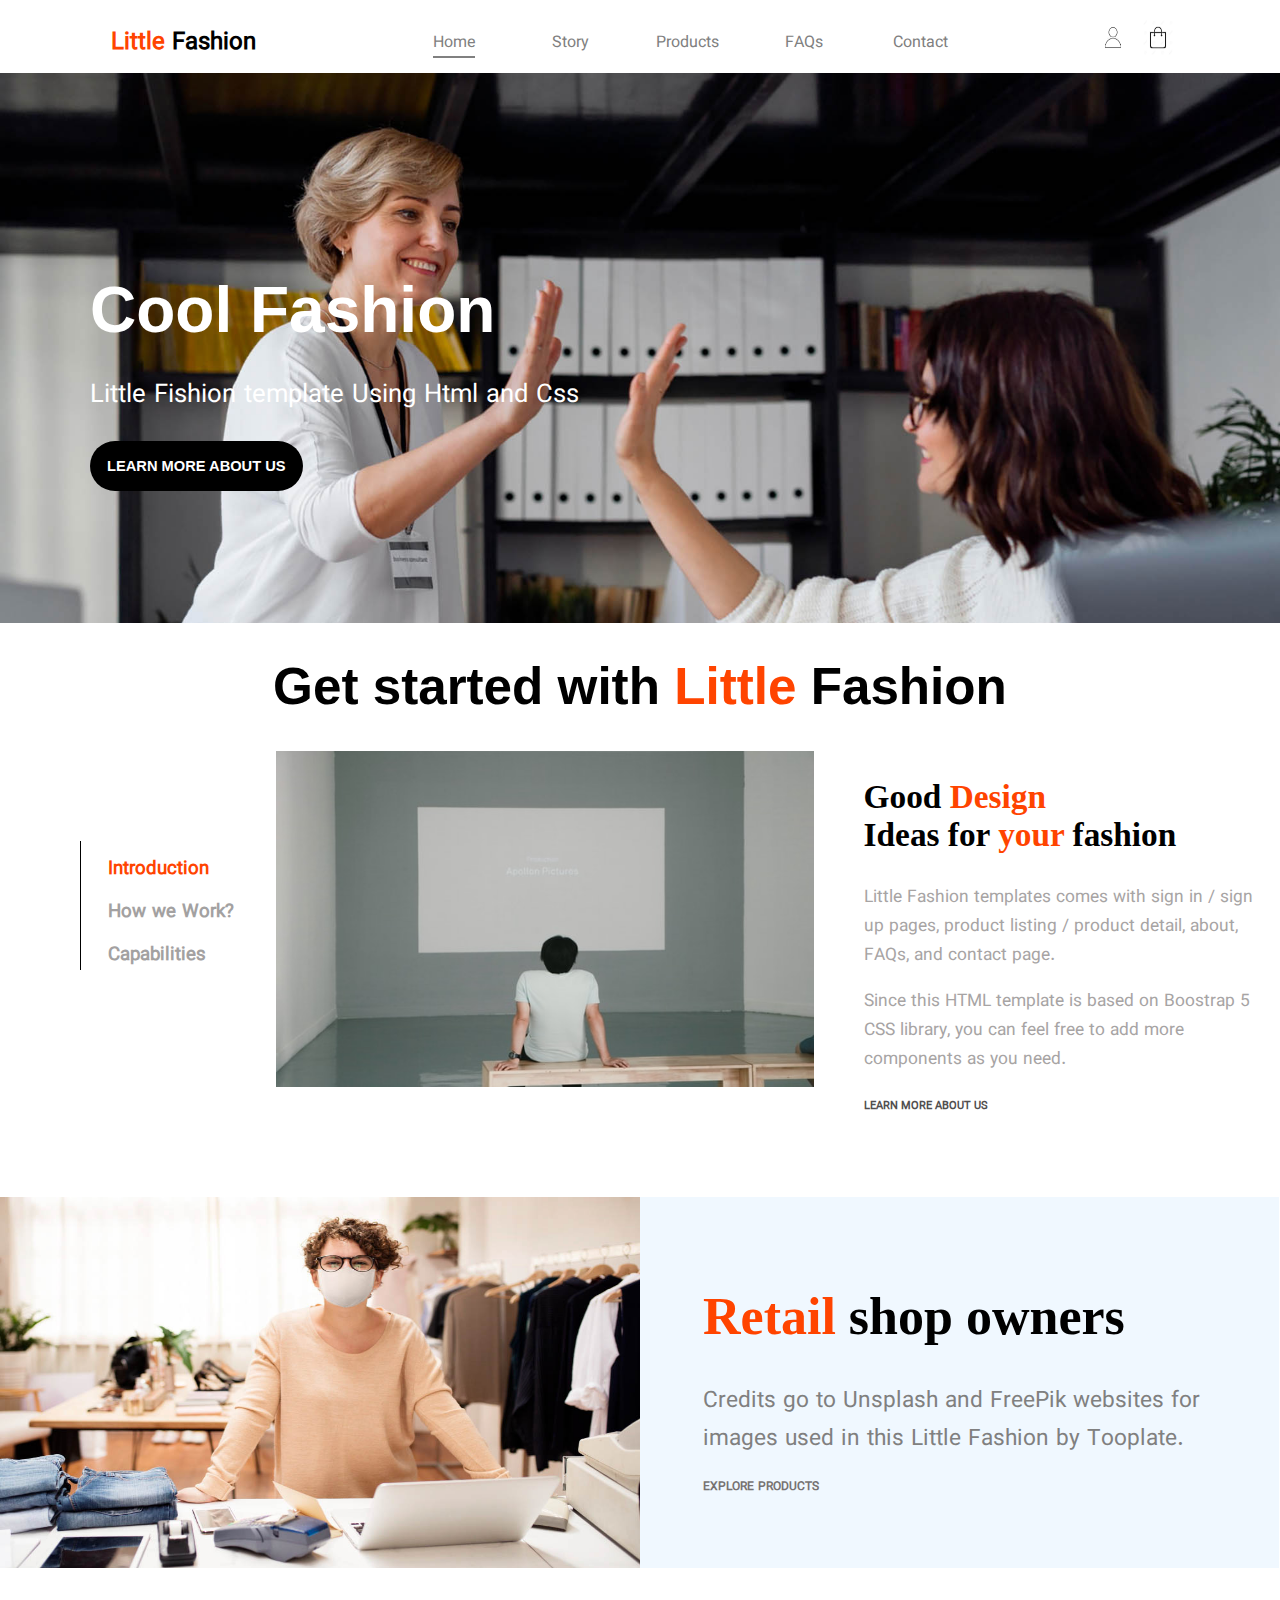
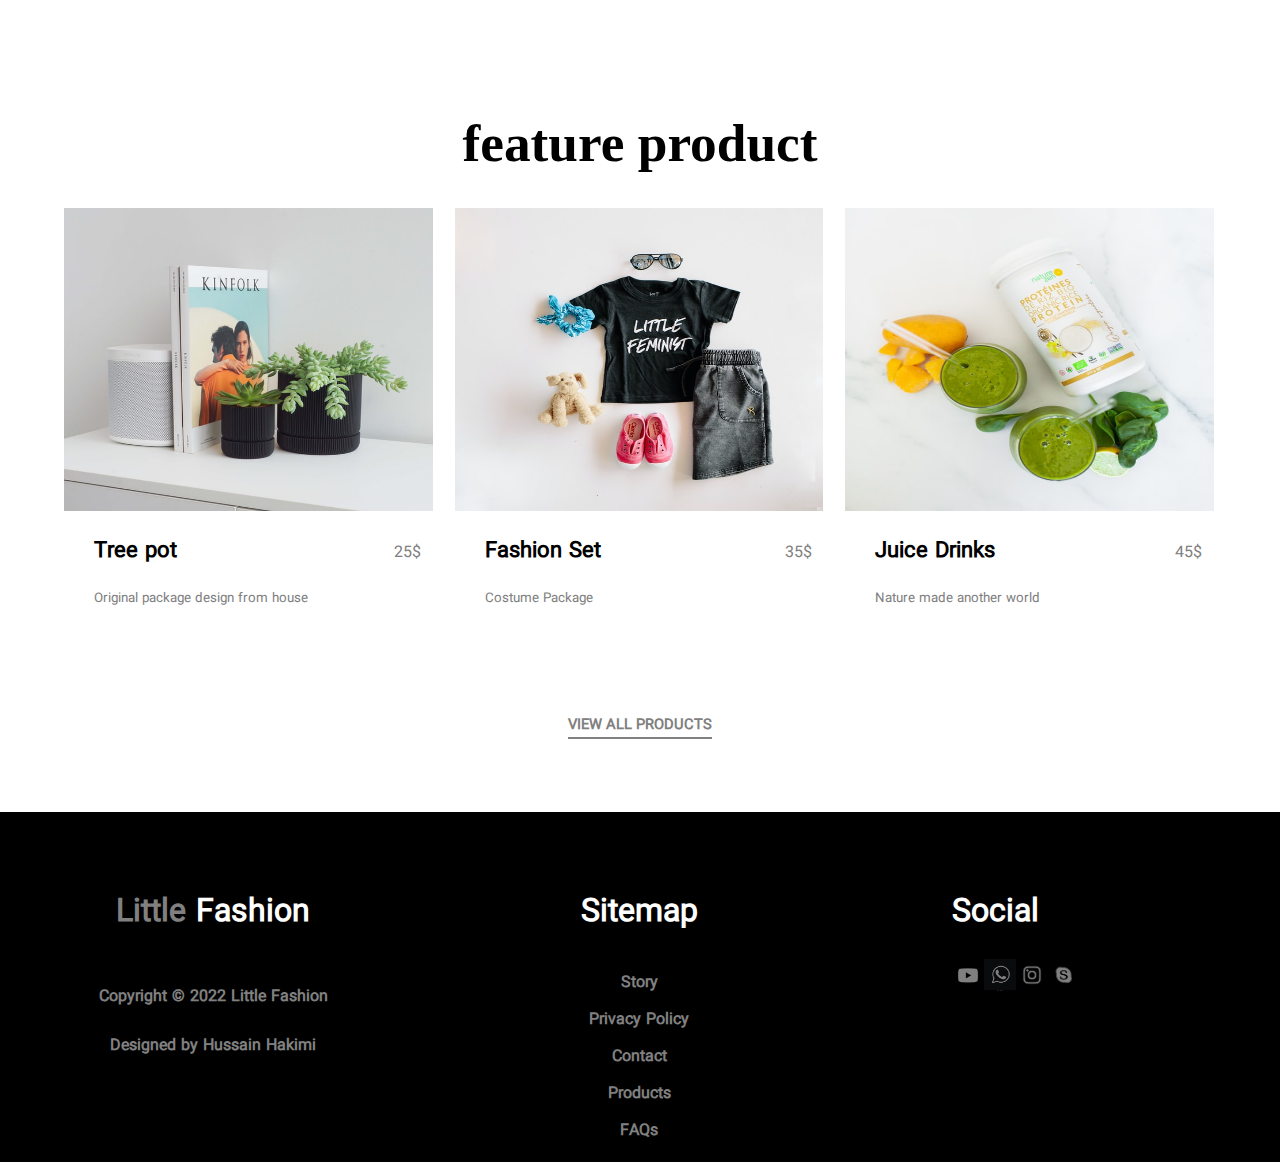
<file: index.html>
<!DOCTYPE html>
<html lang="en">
<head>
    <meta charset="UTF-8">
    <meta http-equiv="X-UA-Compatible" content="IE=edge">
    <meta name="viewport" content="width=device-width, initial-scale=1.0">
    <title>Fashion Website</title>

    <link rel="stylesheet" href="style.css">
</head>
<body>
    <div id="contianer">
        <nav>        
                <div id="name">
                    <h2><span style="color: #ff4400;">Little</span> Fashion</h2>
                </div>
                <div id="menu">
                    <ul>
                        <li>
                            <a class="active">
                                Home
                            </a>
                        </li>
                        <li>
                            <a>
                                Story
                            </a>
                        </li>
                        <li>
                            <a>
                                Products
                            </a>
                        </li>
                        <li>
                            <a>
                                FAQs
                            </a>
                        </li>
                        <li>
                            <a>
                                Contact
                            </a>
                        </li>
                    </ul>
                </div>
                <div id="icons">
                    <img src="images/user.jpg">
                    <img src="images/bag_icon.jpg">
                </div>
        </nav>        
        <div id="main_img">
            <div id="img_text">
                <h1> Cool Fashion</h1>
                <p>Little Fishion template Using Html and Css</p>
                <button>learn more about us</button>
            </div>
        </div>

        <div id="get_started">
            <h1>Get started with <span style="color: #ff4400;">Little</span> Fashion</h1>
            <div id="get_started_list">
                <ul>
                    <li>
                        <a style="color: #ff4400;" href="#">
                            Introduction
                        </a>
                    </li>
                    <li>
                        <a href="#">
                            How we Work?
                        </a>
                    </li>
                    <li>
                        <a href="#">
                            Capabilities
                        </a>
                    </li>
                </ul>
            </div>
            <div id="get_img">
                <img src="images/pim-chu-z6NZ76_UTDI-unsplash.jpeg">
            </div>
            <div id="get_text">
                <h2>Good <span>Design</span> <br>Ideas for <span>your</span> fashion</h2>
                <p>
                    Little Fashion templates comes
                     with sign in / sign up pages, product listing / 
                     product detail, about, FAQs, and contact page.
                </p>
                <p>
                    Since this HTML
                     template is based on Boostrap 5 CSS library, 
                     you can feel free to add more components as you need.
                </p>

                <a href="#">
                    Learn More about us
                </a>
            </div>
        </div>

        <div id="owner">
            <div id="owner_main">
                <div id="owner_img">
                    <img src="images/retail-shop-owner-mask-social-distancing-shopping.jpg">
                </div>
                <div id="owner_text">
                    <h1><span style="color: #ff4400;">Retail</span> shop owners</h1>
                    <p>Credits go to Unsplash and FreePik websites for images used in this Little Fashion by Tooplate.</p>
                    <a href="#">explore products</a>
                </div>
            </div>
        </div>

        <div id="feature_product">
            <div id="title">
                <h1>feature product</h1>
            </div>
            <div id="product_img">
                <ul>
                    <li>
                        <a href="#" class="img_link">
                            <img src="images/evan-mcdougall-qnh1odlqOmk-unsplash.jpeg">
                        </a>
                        <a class="p_title" href="#">
                            Tree pot
                        </a>
                        <span class="price">25$</span>
                        <span class="subspan">Original package design from house</span>
                    </li>
                    <li>
                        <a href="#" class="img_link">
                            <img src="images/jordan-nix-CkCUvwMXAac-unsplash.jpeg">
                        </a>
                        <a class="p_title" href="#">
                            Fashion Set
                        </a>
                        <span class="price">35$</span>
                        <span class="subspan">Costume Package</span>

                    </li>
                    <li>
                        <a href="#" class="img_link">
                            <img src="images/nature-zen-3Dn1BZZv3m8-unsplash.jpeg">
                        </a>
                        <a class="p_title" href="#">
                            Juice Drinks
                        </a>
                        <span class="price">45$</span>
                        <span class="subspan">Nature made another world</span>

                    </li>
                </ul>
            </div>
        </div>
        
        <div id="view_products">
            <a href="#">View All Products</a>

        </div>
        
        <footer>
            <div id="footer_copy">
                <h1> <span id="red">Little</span> Fashion</h1>
                <p>
                    Copyright © 2022 Little Fashion
                </p>
                <p>
                    Designed by Hussain Hakimi
                </p>
            </div>
            
            <div id="footer_menu">
                <h1>Sitemap</h1>
                <ul>
                    <li>
                        <a href="#">
                            Story
                        </a>
                    </li>
                    <li>
                        <a href="#">
                            Privacy Policy
                        </a>
                    </li>
                    <li>
                        <a href="#">
                            Contact
                        </a>
                    </li>
                    <li>
                        <a href="#">
                            Products
                        </a>
                    </li>
                    <li>
                        <a href="#">
                            FAQs
                        </a>
                    </li>
                </ul>
            </div>

            <div id="footer_social">
                <h1>Social</h1>
                <a>
                    <img src="images/youtube.jpg">
                </a>
                <a>
                    <img src="images/whatsapp2.png">
                </a>
                <a>
                    <img src="images/insta3.jpg">
                </a>
                <a>
                    <img src="images/skype4.jpg">
                </a>
            </div>

        </footer>
    </div>
</body>
</html>
</file>
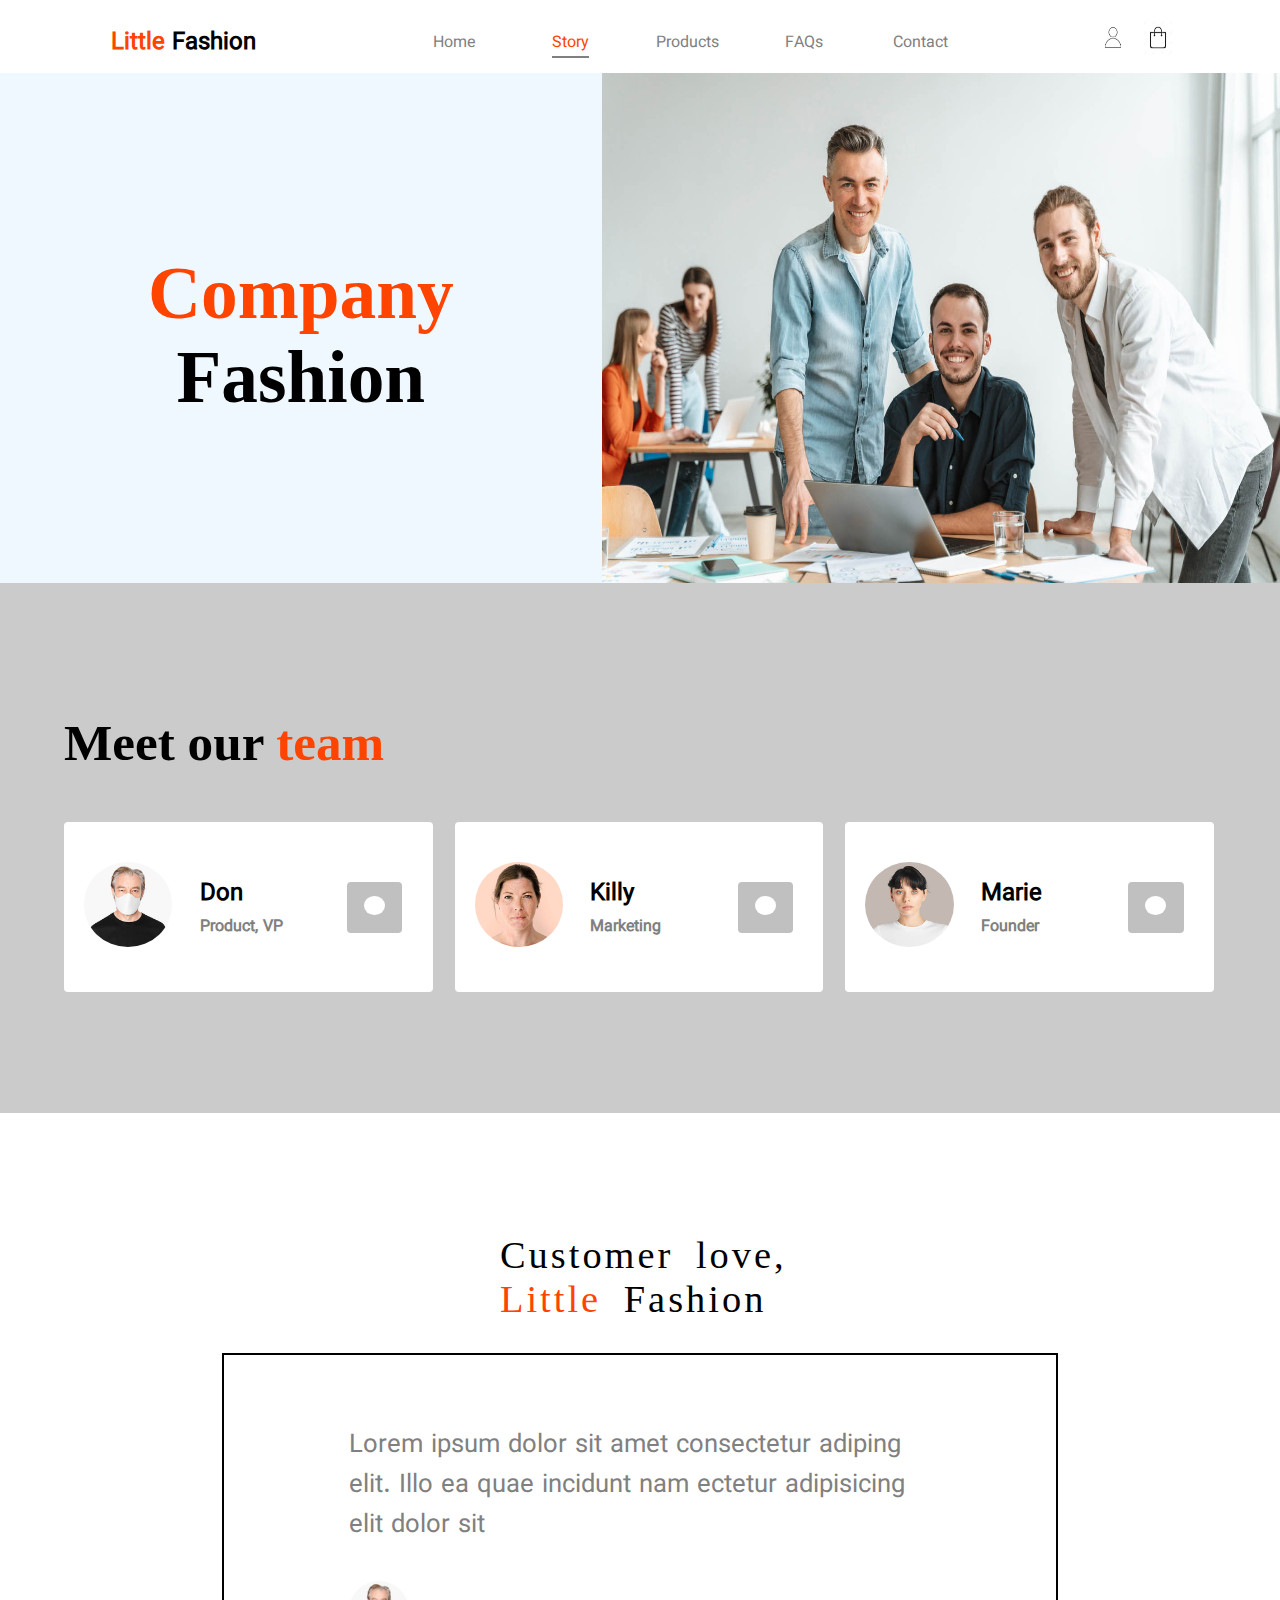
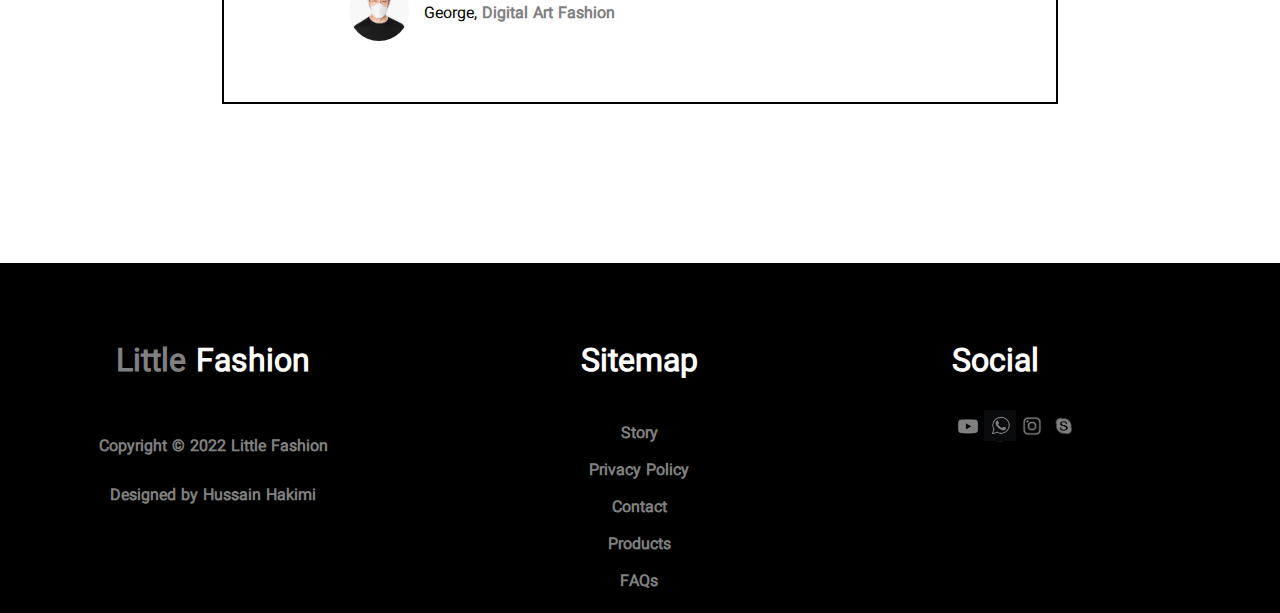
<file: about.html>
<!DOCTYPE html>
<html lang="en">
<head>
    <meta charset="UTF-8">
    <meta http-equiv="X-UA-Compatible" content="IE=edge">
    <meta name="viewport" content="width=device-width, initial-scale=1.0">
    <title>Fashion Website</title>
    <link rel="stylesheet" href="style.css">
</head>
<body>
    <div id="contianer">
        <nav>        
                <div id="name">
                    <h2><span style="color: #ff4400;">Little</span> Fashion</h2>
                </div>
                <div id="menu">
                    <ul>
                        <li>
                            <a href="index.html" >
                                Home
                            </a>
                        </li>
                        <li>
                            <a href="about.html" style="color: #ff4400;" class="active">
                                Story
                            </a>
                        </li>
                        <li>
                            <a href="">
                                Products
                            </a>
                        </li>
                        <li>
                            <a href="">
                                FAQs
                            </a>
                        </li>
                        <li>
                            <a href="">
                                Contact
                            </a>
                        </li>
                    </ul>
                </div>
                <div id="icons">
                    <img src="images/user.jpg">
                    <img src="images/bag_icon.jpg">
                </div>
        </nav>        

        
        <div id="company_fashion">
            
            <div id="com_img">
                <img src="images/businesspeople-meeting-office-working.jpg">
            </div>
            <div id="com_text">
                <h1> <span style="color: #ff4400;">Company</span><br> Fashion</h1>
            </div>
        </div>

            <!-- Start of Our Team Section -->
            
        <div id="our_team">
            <div id="team">
                <h1>Meet our <span style="color: #ff4400;">team</span></h1>
                <ul>
                    <li>
                        <span class="team_img">
                            <img src="images/senior-man-wearing-white-face-mask-covid-19-campaign-with-design-space.jpeg">
                        </span>
                        <span class="team_name">
                            <h2>Don</h2>
                            <p>Product, VP</p>
                        </span>
                        <span class="team_add">
                            <a href=""></a>
                        </span>

                    </li>
                    <li>
                        <span class="team_img">
                            <img src="images/portrait-british-woman.jpeg">
                        </span>
                        <span class="team_name">
                            <h2>Killy</h2>
                            <p>Marketing</p>
                        </span>
                        <span class="team_add">
                            <a href=""></a>
                        </span>

                    </li>
                    <li>
                        <span class="team_img">
                            <img src="images/beautiful-woman-face-portrait-brown-background.jpeg">
                        </span>
                        <span class="team_name">
                            <h2>Marie</h2>
                            <p>Founder</p>
                        </span>
                        <span class="team_add">
                            <a href=""></a>
                        </span>

                    </li>
                </ul>
            </div>
        </div>
            <!-- End of Our Team Section -->

            <!-- Start of Message Section -->
        <div id="message">
            <div id="message_title">
                <p>Customer love,<br><span style="color: #ff4400;">Little</span> Fashion</p>
            </div>
            <div id="message_text">
                <div id="m_text">
                    
                    <span id="m_span1">
                        Lorem ipsum dolor sit amet consectetur adiping elit. Illo ea quae incidunt nam 
                        ectetur adipisicing elit dolor sit
                    </span>
                    <span id="m_img">
                        <img src="images/senior-man-wearing-white-face-mask-covid-19-campaign-with-design-space.jpeg">
                    </span>
                    <span id="m_img_title">George,<span style="color: gray; font-weight:bold"> Digital Art Fashion</span>

                    </span>
                </div>

            </div>

        </div>
            <!-- End of Message Section -->
            <!-- Start of Footer Section -->
        <footer>
            <div id="footer_copy">
                <h1> <span id="red">Little</span> Fashion</h1>
                <p>
                    Copyright © 2022 Little Fashion
                </p>
                <p>
                    Designed by Hussain Hakimi
                </p>
            </div>
            
            <div id="footer_menu">
                <h1>Sitemap</h1>
                <ul>
                    <li>
                        <a href="#">
                            Story
                        </a>
                    </li>
                    <li>
                        <a href="#">
                            Privacy Policy
                        </a>
                    </li>
                    <li>
                        <a href="#">
                            Contact
                        </a>
                    </li>
                    <li>
                        <a href="#">
                            Products
                        </a>
                    </li>
                    <li>
                        <a href="#">
                            FAQs
                        </a>
                    </li>
                </ul>
            </div>

            <div id="footer_social">
                <h1>Social</h1>
                <a>
                    <img src="images/youtube.jpg">
                </a>
                <a>
                    <img src="images/whatsapp2.png">
                </a>
                <a>
                    <img src="images/insta3.jpg">
                </a>
                <a>
                    <img src="images/skype4.jpg">
                </a>
            </div>
        </footer>
                    <!-- End of Footer Section -->

    </div>
</body>
</html>
</file>
<file: style.css>
@font-face{
    font-family: 'vazir';
    src:url('fonts/Vazir.woff');
}
body{
    font-family: vazir;
    margin: 0;
}

#contianer{
    width: 100%;
    height: 100%;
    margin: 0;
}
/* Start of Navbar */

nav{
    width: 100%;
    height: 73px;
    background: #fff;
    position: sticky;
    top: 0;
    z-index: 200;
}

#name{
    width: 20%;
    text-align: right;
    line-height: 43px;
    font-weight: bold;
    float: left;
}
#name h2:hover{
    color: #ff4400;
}
#menu{
    width: 65%;
    height: 100%;
    float: left;
}
.active{
    color:#ff4400;
    border-bottom:2px solid gray;
}
#menu ul{
    width: 70%;
    height: 100%;
    padding-left: 140px;
    margin: 0;
}
#menu ul li{
    width: 20%;
    height: 100%;
    list-style-type: none;
    float: left;
    line-height: 85px;
    text-align: center;
}
#menu ul li a{
    color: gray;
    text-decoration: none;
    
}
#menu ul li a:hover{
    color: #ff4400;
    border-bottom: 2px solid gray;
}


#icons{
    width: 15%;
    height: 100%;
    float: right;
}
#icons img{
    width: 30px;
    height: 35px;
    margin-top: 20px;
    padding-left: 10px;

}

/* End of Navbar */
/* Start Large Image */
#main_img{
    width: 100%;
    height: 550px;               
    background-image: url('images/medium-shot-business-women-high-five.jpg');
    background-repeat: no-repeat;
    background-size: cover;
    z-index: 2;
    position: relative;
    color: #fff;
}
#main_img img{


}
.gradient_color{
    position: absolute;
    background: linear-gradient(to top, black, white);
    z-index: 12;
    bottom: 0;
    left: 0;
    right: 0;
    width: 100%;
    height: 100%;
}
#main_img #img_text{
    width: 40%;
    position: absolute;
    top: 200px;
    left: 90px;
}
#img_text h1{
    font-size: 5vw;
    margin: 0;
    font: 18px;
    font-family:Arial, Helvetica, sans-serif;
    line-height: normal;
}
#img_text p{
    font-size: 2vw;
}
#img_text button{
    text-transform: uppercase;
    background: #000;
    color: #fff;
    padding: 17px;
    border-radius: 35px;
    font-size: 11pt;
    font-weight: bold;
    border: none;
}
#img_text button:hover{
    background: #ff4400;
    color: #fff;

}
/* End of Large Image*/

/* Start of Get Started Part */
#get_started{
    width: 100%;
    height: 480px;
}
#get_started h1{
    text-align: center;
    font-family:'Segoe UI', Tahoma, Geneva, Verdana, sans-serif;
    font-size: 4vw;
}
#get_started_list{
    width: 20%;
    height: 100%;
    float: left;
}
#get_started_list ul{
    margin: 0;
    padding-left: 80px;
    padding-top: 90px;

}
#get_started_list ul li{
    list-style-type: none;
    font-size: 14pt;
    font-weight: bold;
    padding-top: 12px;
    border-left: 1px solid #000;
    padding-left: 27px;
}
#get_started_list ul li a{
    text-decoration: none;
    color: rgb(163, 161, 161);

}
#get_started_list a:hover{
    color: #ff4400;
}

#get_img{
    width: 42%;
    height: 100%;
    float: left;
    margin-left: 20px;
}
#get_img img{
    width: 100%;
    height: 70%;
}

#get_text{
    width: 32%;
    float: left;
    margin-left: 50px;
}
#get_text span{
    color: #ff4400;
}
#get_text h2{
    font-size: 25pt;
    font-family: initial;
}
#get_text p{
    color: rgb(167, 164, 164);
    font-size: 13pt;
}
#get_text a{
    text-decoration: none;
    color: rgb(80, 78, 78);
    text-transform: uppercase;
    font-size: 8pt;
    font-weight: bold;
}
#get_text a:hover{
    color: #ff4400;
}

/* End of Get Started */
/* Start of Owner Part */
#owner{
    width: 100%;
    height: 530px;
    position: relative;
}
#owner_main{
    width: 100%;
    height: 70%;
    position: absolute;
    top: 60px;

}

#owner_img{
    width: 50%;
    height: 100%;
    float: left;
}
#owner_img img{
    width: 100%;
    height: 100%;
}

#owner_text{
    width: 45%;
    height: 100%;
    float: left;
    background: #f0f8ff;
    padding-left: 63px;
  
}

#owner_text h1{
    font-size: 39pt;
   
    font-family: initial;
    margin-top: 90px;
}
#owner_text p{
    margin: 0;
    font-size: 17pt;
    color: gray;
    margin-bottom: 15px;
}
#owner_text a{
    text-decoration: none;
    text-transform: uppercase;
    color: rgb(118, 114, 114);
    font-weight: bolder;
    font-size: 9pt;
}
#owner_text a:hover{
    color: #ff4400;
}
/* End of Owner Part */

/* Start of Feature Product Part */
#feature_product{
    width: 100%;
    height:600px;
}
#title{
    width: 100%;
    height: 16%;
}
#title h1{
    margin: 45px 0;
    font-size: 40pt;
    text-align: center;
    font-family: initial;
}
#product_img{
    width: 90%;
    height:84%;
    margin: auto;
}
#product_img ul{
    width: 100%;
    height: 100%;
    padding: 0;
    margin: 0;
}
#product_img ul li:first-child{
    margin-left: 0;
}
#product_img ul li{
    width: 32%;
    height: 100%;
    margin-left: 22px;
    float: left;
    list-style-type: none;
}
#product_img ul li .img_link{
    width: 100%;
    display: inline-block;
    height: 60%;
    text-decoration: none;
}
#product_img ul li a img{
    width: 100%;
    height: 100%;
}
#product_img ul li  a img:hover{
    box-shadow: 6px 2px 10px #ccc;
}

.p_title{
    font-size: 22px;
    font-weight: bolder;
    color: #000;
    width: 80%;
    display: inline-block;
    text-decoration: none;
    margin-left: 30px;
    margin-top: 12px;
    
}
.p_title:hover{
    color: #ff4400;
}
.price{
    color: gray;
    line-height: 62px;
}
.subspan{
    color: gray;
    font-size: 10pt;
    padding-left: 30px;
}

/* End of Feature Product Part*/

/* Start of View Prodcts */
#view_products{
    width: 100%;
    height: 100px;
    text-align: center;
    font-size: 11pt;
    text-transform: uppercase;
    font-weight: bold;
    }
    #view_products a{
        border-bottom: 2px solid gray;
        text-decoration: none;
        color: gray;
    }
    #view_products a:hover{
        color:#ff4400
    }

/* End of View Products */

/* Start of about.html style */

#company_fashion{
    width: 100%;
    height: 510px;
    background: #f0f8ff;

}

#com_img{
    width: 53%;
    height: 100%;
    float: right;
}
#com_img img{
    width: 100%;
    height: 100%;
}
#com_text{
    width: 47%;
    height: 100%;
    float: right;
}
#com_text h1{
    font-size: 55pt;
    text-align: center;
    font-family: initial;
    padding-top: 120px;
}
/* Start of Our Team Section */

/* End of Our Team Section */
#our_team{
    width: 100%;
    height: 530px;
    background: rgb(204, 203, 203);
}
#team{
    width: 90%;
    height: 100%;
    margin: auto;
}
#team ul{
    margin: 0;
    padding: 0;
    width: 100%;
    height: 80%;
}
#team ul li{
    list-style-type: none;
    width: 32%;
    height: 40%;
    background: #fff;
    float: left;
    margin-left: 22px;
    border-radius: 4px;
    overflow: hidden;
}
#team ul li:first-child{
    margin-left: 0;
}
#team h1{
    margin: 0;
    font-family: system ui;
    font-size: 4vw;
    padding-top: 130px;
    padding-bottom: 50px;
}
#team ul li .team_img{
    width: 30%;
    height: 100%;
    float: left;
}
#team ul li span img{
    width: 80%;
    height: 50%;
    border-radius: 50%;
    margin-top: 40px;
    margin-left: 20px;
}
.team_name{
    width: 40%;
    height: 100%;
    float: left;
    padding-left: 25px;
}
.team_name h2{
    margin: 50px 0px 0px 0px;
}
.team_name p{
    margin: 0;
    font-weight: bold;
    color: gray;
}

.team_add{
    width:15%;
    height: 30%;
    float: left;
    background: silver;
    margin-top: 60px;
    border-radius: 4px;
    overflow: hidden;
    position: relative;
}
.team_add a{
    text-decoration: none;
    width: 38%;
    height: 38%;
    display: block;
    margin: auto;
    background-color: #fff;
    border-radius: 50%;
    overflow: hidden;
    position: absolute;
    left: 0;
    right: 0;
    top: 14px;
    
}
/* End of about.html sytle */
/* Start of Message Section */
#message{
    width: 100%;
    height: 750px;
    background: #fff;
}
#message_title{
    height: 32%;
}
#message_title p{
    margin: 0px 0px 0px 0px;
    font-size: 3vw;
    font-family: fantasy;
    padding: 120px 0px 0px 500px;
    word-spacing: 10px;
    letter-spacing: 3px;

}

#message_text{
    height: 68%;
}
#m_text{
    width: 65%;
    height: 68%;
    border: 2px solid #000;
    margin: auto;
}
#m_span1{
    width: 70%;
    height: 45%;
    margin: auto;
    display: block;
    font-size: 2vw;
    overflow: hidden;
    color: gray;
    padding-top: 70px;
    line-height: 40px;
}
#m_img{
    width:60px;
    height: 60px;
    display: inline-block;
    margin-left: 125px;
}
#m_img img{
    width: 100%;
    height: 100%;
    border-radius: 50%;
    position: relative;
}
#m_img_title{
    display: inline-block;
    position: absolute;
    line-height: 65px;
    padding-left: 15px;
}
/* End of Message Section */
/*  */
/*  */
/*  */
/*  */
/*  */
/*  */
/*  */
/*  */

/* Start of footer */
footer{
    width: 100%;
    height: 300px;
    background: #000;
    padding-top: 50px;
    color: white;
}
#footer_copy{
    width: 33.3%;
    height: 100%;
    text-align: center;
    color: #fff;
    float: left;
}
#red{
    color: gray;
}
#red:hover{
    color: #ff4400;
}
#footer_copy h1{
    margin-bottom: 45px;
}
#footer_copy p{
    color: gray;
    font-weight: bold;
    margin-top: 22px;
}
#footer_menu{
    width: 33.3%;
    height: 100%;
    float: left;
    text-align: center;
}
#footer_menu ul{
    margin: 0;
    padding: 0;
    width: 100%;
    height: 67%;
}
#footer_menu ul li{
    list-style-type: none;
    padding-top: 10px;
    }
#footer_menu ul li a{
    color: gray;
    font-weight: bold;
    text-decoration: none;
}
#footer_menu ul li a:hover{
    color: #fff;
}
#footer_social{
    width: 25.3%;
    height: 100%;
    float: left;
    padding-left: 100px;
}
#footer_social h1{
    text-align: left;
}
#footer_social a{
    float: left;
    width: 32px;
    height: 32px;
}
#footer_social a img{
    width: 100%;
    height: 100%;
    opacity: 0.5;
}
#footer_social a img:hover{
    opacity: 1;
}
/* End of Footer */
</file>
